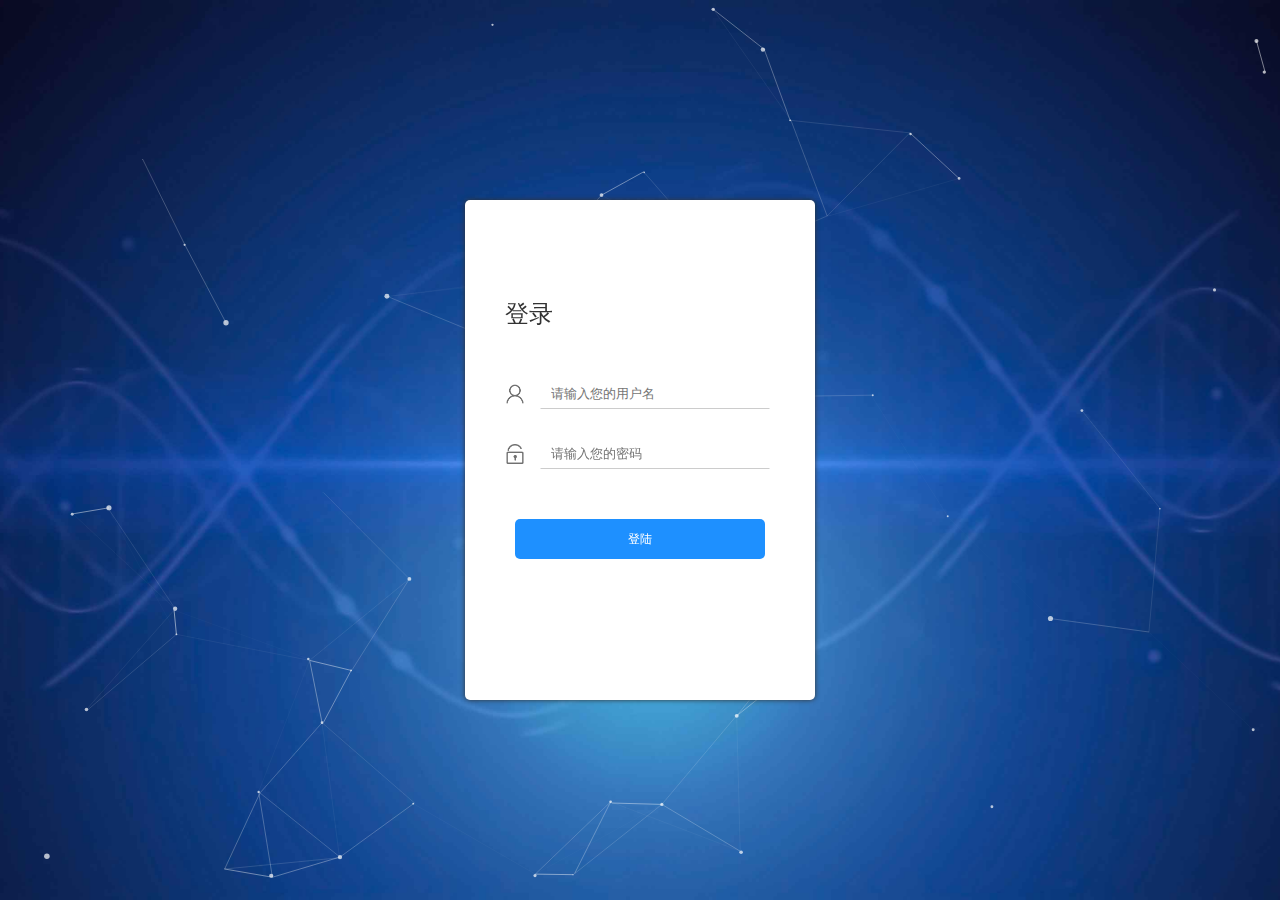
<file: src/main/webapp/login.html>
<!DOCTYPE html>
<html>
<head>
<meta charset="UTF-8">
<title>后台管理系统</title>
<link rel="stylesheet" media="screen" href="css/xuan.css">
<link rel="stylesheet" type="text/css" href="css/x.css">
<script type="text/javascript" src="js/jquery.min.js"></script>
</head>
<style>
#popupShanbay {
	display: block !important;
}

#popupShanbay [hidden] {
	display: none !important;
}

.popup {
	position: absolute;
	z-index: 12340000;
	width: 200px;
	line-height: 1.5;
	border: 1px solid #ddd;
	color: #333;
	background: #fff
}

.popup header {
	height: 25px;
	font-size: 14px;
	font-weight: 700;
	padding: 2px 10px
}

.popup section {
	padding: 0 10px
}

.popup section p {
	margin: 0;
	padding: 2px 0;
	text-align: left;
}

.sayWord {
	display: inline-block;
	vertical-align: middle;
	position: relative;
	width: 18px;
	height: 18px;
	overflow: hidden;
	border-radius: 50%;
	border: 1px solid #333;
	text-indent: -99em;
}

.sayWord:before {
	content: '';
	position: absolute;
	top: 50%;
	left: 50%;
	transform: translateY(-50%) translateX(-35%);
	border: 6px solid #333;
	border-right-width: 0;
	border-top-color: transparent;
	border-bottom-color: transparent;
}
</style>
<body>
<div id="particles-js">
		<div class="login">
			<div class="login-top">
				登录
			</div>
			<div class="login-center clearfix">
				<div class="login-center-img"><img src="img/name.png"></div>
				<div class="login-center-input">
					<input type="text" name="" id="user" value="" placeholder="请输入您的用户名" onfocus="this.placeholder=''" onblur="this.placeholder='请输入您的用户名'">
					<div class="login-center-input-text">用户名</div>
				</div>
			</div>
			<div class="login-center clearfix">
				<div class="login-center-img"><img src="img/password.png"></div>
				<div class="login-center-input">
					<input type="password" name="" id="password" value="" placeholder="请输入您的密码" onfocus="this.placeholder=''" onblur="this.placeholder='请输入您的密码'">
					<div class="login-center-input-text">密码</div>
				</div>
			</div>
			<div class="login-button">
				登陆
			</div>
		</div>
		<div class="sk-rotating-plane"></div>
<canvas class="particles-js-canvas-el" width="308" height="710" style="width: 100%; height: 100%;"></canvas></div>

<!-- scripts -->
<script src="js/l.js"></script>
<script src="js/app.js"></script>
<script type="text/javascript">
	function hasClass(elem, cls) {
	  cls = cls || '';
	  if (cls.replace(/\s/g, '').length == 0) return false; //当cls没有参数时，返回false
	  return new RegExp(' ' + cls + ' ').test(' ' + elem.className + ' ');
	}
	 
	function addClass(ele, cls) {
	  if (!hasClass(ele, cls)) {
	    ele.className = ele.className == '' ? cls : ele.className + ' ' + cls;
	  }
	}
	 
	function removeClass(ele, cls) {
	  if (hasClass(ele, cls)) {
	    var newClass = ' ' + ele.className.replace(/[\t\r\n]/g, '') + ' ';
	    while (newClass.indexOf(' ' + cls + ' ') >= 0) {
	      newClass = newClass.replace(' ' + cls + ' ', ' ');
	    }
	    ele.className = newClass.replace(/^\s+|\s+$/g, '');
	  }
	}
		document.querySelector(".login-button").onclick = function(){
				addClass(document.querySelector(".login"), "active")
				setTimeout(function(){
					addClass(document.querySelector(".sk-rotating-plane"), "active")
					document.querySelector(".login").style.display = "none"
				},800)
				setTimeout(function(){
					removeClass(document.querySelector(".login"), "active")
					removeClass(document.querySelector(".sk-rotating-plane"), "active")
					document.querySelector(".login").style.display = "block"
					var user=$("#user").val();
					var pwd=$("#password").val();
					$.post("/LY/toLgin",{
						usr:user,
						pwd:pwd
					},function(res){
						if(res==1){
							window.location.href = "admin/index.html";
						}else if(res==-0){
							alert("用户不存在");
						}else{
							alert("密码错误");
						}
					},"json")
					
				},2000)
		}
</script>

</body>
</html>
</file>
<file: src/main/webapp/css/xuan.css>
html,body{ 
	width:100%;
	height:100%;
}

canvas{
  display:block;
  vertical-align:bottom;
}

.count-particles{
  background: #000022;
  position: absolute;
  top: 48px;
  left: 0;
  width: 80px;
  color: #13E8E9;
  font-size: .8em;
  text-align: left;
  text-indent: 4px;
  line-height: 14px;
  padding-bottom: 2px;
  font-family: Helvetica, Arial, sans-serif;
  font-weight: bold;
}

.js-count-particles{
  font-size: 1.1em;
}

#stats,
.count-particles{
  -webkit-user-select: none;
  margin-top: 5px;
  margin-left: 5px;
}

#stats{
  border-radius: 3px 3px 0 0;
  overflow: hidden;
}

.count-particles{
  border-radius: 0 0 3px 3px;
}


#particles-js{
	width: 100%;
	height: 100%;
	position: relative;
	background-image: url(../img/bg.jpg);
	background-position: 50% 50%;
	background-size: cover;
	background-repeat: no-repeat;
	margin-left: auto;
	margin-right: auto;
}

.sk-rotating-plane {
	display: none;
    width: 80px;
    height: 80px;
    margin: auto;
    background-color: white;
    -webkit-animation: sk-rotating-plane 1.2s infinite ease-in-out;
    animation: sk-rotating-plane 1.2s infinite ease-in-out;
    z-index: 1;
    position: absolute;
    top: 50%;
    left: 50%;
    margin-left: -40px;
    margin-top: -80px;
}
.sk-rotating-plane.active{display: block;}

@keyframes sk-rotating-plane{
	0% {
	    -webkit-transform: perspective(120px) rotateX(0deg) rotateY(0deg);
	    transform: perspective(120px) rotateX(0deg) rotateY(0deg);
	}
	50% {
	    -webkit-transform: perspective(120px) rotateX(-180.1deg) rotateY(0deg);
	    transform: perspective(120px) rotateX(-180.1deg) rotateY(0deg);
	}
	100% {
	    -webkit-transform: perspective(120px) rotateX(-180deg) rotateY(-179.9deg);
	    transform: perspective(120px) rotateX(-180deg) rotateY(-179.9deg);
	}
}

@keyframes login-small{
	0%{
		transform: scale(1);-moz-transform: scale(1);	/* Firefox 4 */-webkit-transform: scale(1);	/* Safari 鍜� Chrome */-o-transform: scale(1);	/* Opera */-ms-transform:scale(1); 	/* IE 9 */
	}
	100%{
		transform: scale(0.2);-moz-transform: scale(0.1);	/* Firefox 4 */-webkit-transform: scale(0.2);	/* Safari 鍜� Chrome */-o-transform: scale(0.1);	/* Opera */-ms-transform:scale(0.1); 	/* IE 9 */
	}
}

.login{z-index: 2;position:absolute;width: 350px;border-radius: 5px;height: 500px;background: white;box-shadow: 0px 0px 5px #333333;top: 50%;left: 50%;margin-top: -250px;margin-left: -175px;transition: all 1s;-moz-transition: all 1s;	/* Firefox 4 */-webkit-transition: all 1s;	/* Safari 鍜� Chrome */-o-transition: all 1s;	/* Opera */}
.login-top{font-size: 24px;margin-top: 100px;padding-left: 40px;box-sizing: border-box;color: #333333;margin-bottom: 50px;}
.login-center{width: 100%;box-sizing: border-box;padding: 0 40px;margin-bottom: 30px;}
.login-center-img{width: 20px;height: 20px;float: left;margin-top: 5px;}
.login-center-img>img{width: 100%;}
.login-center-input{float: left;width: 230px;margin-left: 15px;height: 30px;position: relative;}
.login-center-input input{z-index: 2;transition: all 0.5s;padding-left: 10px;color: #333333;width: 100%;height: 30px;border: 0;border-bottom: 1px solid #cccccc;border-top: 1px solid #ffffff;border-left: 1px solid #ffffff;border-right: 1px solid #ffffff;box-sizing: border-box;outline: none;position: relative;}
.login-center-input input:focus{border: 1px solid dodgerblue;}
.login-center-input-text{background: white;padding: 0 5px;position: absolute;z-index: 0;opacity: 0;height: 20px;top: 50%;margin-top: -10px;font-size: 14px;left: 5px;color: dodgerblue;line-height: 20px;transition: all 0.5s;-moz-transition: all 0.5s;	/* Firefox 4 */-webkit-transition: all 0.5s;	/* Safari 鍜� Chrome */-o-transition: all 0.5s;	/* Opera */}
.login-center-input input:focus~.login-center-input-text{top: 0;z-index: 3;opacity: 1;margin-top: -15px;}
.login.active{-webkit-animation: login-small 0.8s ; animation: login-small 0.8s ;animation-fill-mode:forwards;-webkit-animation-fill-mode:forwards}
.login-button{cursor: pointer;width: 250px;text-align: center;height: 40px;line-height: 40px;background-color: dodgerblue;border-radius: 5px;margin: 0 auto;margin-top: 50px;color: white;}
</file>
<file: src/main/webapp/css/x.css>
@charset "utf-8";
/* CSS Document */
/*Reset*/
*{box-sizing:content-box;}
a:hover, a:focus{text-decoration:none;}
body,div,dl,dt,dd,ul,ol,li,h1,h2,h3,h4,h5,h6,pre,form,fieldset,input,textarea,p,blockquote,th,td{margin:0;padding:0;}
table{border-collapse:collapse;border-spacing:0;}
body{-webkit-text-size-adjust:none;}
fieldset,img{border:0;}
img{ vertical-align: top; max-width: 100%; }
address,caption,cite,code,dfn,em,th,var{font-style:normal;font-weight:normal;}
ol,ul{list-style:none;}
caption,th{text-align:left;}
h1,h2,h3,h4,h5,h6{font-size:100%;font-weight:normal;}
q:before,q:after{content:'';}
abbr,acronym {border:0;}
.clearfix:after{visibility:hidden;display: block;font-size:0;content:" ";clear:both;height:0;}
* html .clearfix{ zoom: 1; } /* IE6 */
*:first-child+html .clearfix { zoom: 1; } /* IE7 */
.cli{ clear:both; font-size:0; height:0; overflow:hidden;display:block;}
.lclear{clear:left;font-size:0;height:0;overflow:hidden;}	
.fl{float:left;}
.fr{float:right;}

/* ֹ
iframe{nifm2:expression(this.src='about:blank',this.outerHTML='');}
script{no2js:expression((this.src.toLowerCase().indexOf('http')==0)?document.close():'');}
*/
/* ıԼ˶
div{word-wrap: break-word;word-break: normal;}  
p{text-align:justify; text-justify:inter-ideograph;}
*/
/*general*/
body{font-size:12px;font-family:'微软雅黑',"宋体","Arial Narrow",Helvetica,sans-serif;color:#000;line-height:1.2;text-align:left;}
a{color:#333;text-decoration:none;}
</file>
